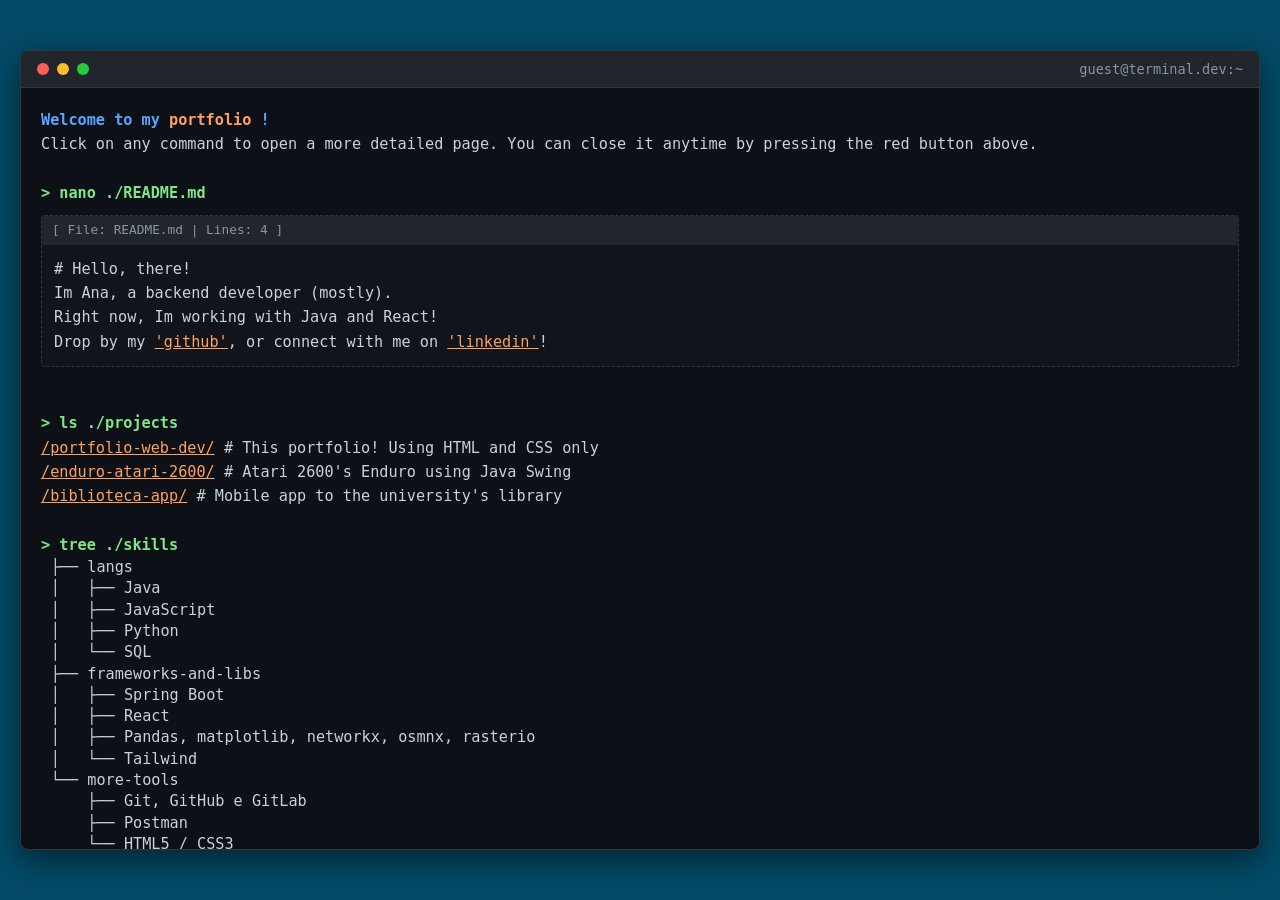
<file: portfolio-project-01/index.html>
<!DOCTYPE html>
<html lang="pt-BR">

<head>
    <meta charset="UTF-8">
    <meta name="viewport" content="width=device-width, initial-scale=1.0">
    <title>Portfolio</title>
    <link rel="stylesheet" href="style.css">
    <link rel="icon" href="dev.svg">
</head>

<body>

    <main class="terminal">

        <header class="terminal-header">
            <div class="buttons">
                <a class="btn close" href="https://github.com/anaclaramtn"></a>
                <span class="btn minimize"></span>
                <span class="btn maximize"></span>
            </div>
            <span class="title">guest@terminal.dev:~</span>
        </header>

        <section class="terminal-body">
            <p class="welcome-text">Welcome to my <span class="highlight">portfolio</span> !</p>
            <p>Click on any command to open a more detailed page. You can close it anytime by pressing the red button
                above.</p>
            <br>
            <a class="prompt projects" href="readmeDetail.html">> nano ./README.md</a>
            <div class="readme-box">
                <div class="readme-header">[ File: README.md | Lines: 4 ]</div>
                <div class="readme-body">
                    <p># Hello, there! </p>
                    <p>Im Ana, a backend developer (mostly).</p>
                    <p>Right now, Im working with Java and React!</p>
                    <p>Drop by my <a class="links-about" href="https://github.com/anaclaramtn" target="_blank">'github'</a>, or connect
                        with me on <a class="links-about" href="https://www.linkedin.com/in/anaclaramtn" target="_blank">'linkedin'</a>!
                    </p>
                </div>
            </div>


            <br>
            <a class="prompt projects" href="projectsDetail.html">> ls ./projects</a>

            <ul class="project-list">
                <li>
                    <span class="file-perm"></span>
                    <a href="https://github.com/anaclaramtn/portfolio-web-dev" target="_blank"
                        class="file-name">/portfolio-web-dev/</a>
                    <span class="file-desc"># This portfolio! Using HTML and CSS only</span>
                </li>
                <li>
                    <span class="file-perm"></span>
                    <a href="https://github.com/anaclaramtn/enduro-atari-2600" target="_blank"
                        class="file-name">/enduro-atari-2600/</a>
                    <span class="file-desc"># Atari 2600's Enduro using Java Swing</span>
                </li>
                <li>
                    <span class="file-perm"></span>
                    <a href="https://github.com/anaclaramtn/biblioteca-app" target="_blank"
                        class="file-name">/biblioteca-app/</a>
                    <span class="file-desc"># Mobile app to the university's library</span>
                </li>
            </ul>


            <br>
            <p class="prompt">> tree ./skills</p>
            <pre class="tree-output">
            ├── langs
            │   ├── <span class="text-tree">Java</span>
            │   ├── <span class="text-tree">JavaScript</span>
            │   ├── <span class="text-tree">Python</span>
            │   └── <span class="text-tree">SQL</span>
            ├── frameworks-and-libs
            │   ├── <span class="text-tree">Spring Boot</span>
            │   ├── <span class="text-tree">React</span>
            │   ├── <span class="text-tree">Pandas, matplotlib, networkx, osmnx, rasterio</span>
            │   └── <span class="text-tree">Tailwind</span>
            └── more-tools
                ├── <span class="text-tree">Git, GitHub e GitLab</span>
                ├── <span class="text-tree">Postman</span>
                └── <span class="text-tree">HTML5 / CSS3</span>
            </pre>

            <br>
            <p class="prompt">> cat ./contacts.json</p>
            <pre class="json-output">
            {
            <span class="highlight-2">"github"</span>: "<a href="https://github.com/anaclaramtn" target="_blank" class="links-about">@anaclaramtn</a>",
            <span class="highlight-2">"linkedin"</span>: "<a href="https://www.linkedin.com/in/anaclaramtn" target="_blank" class="links-about">/in/anaclaramtn</a>",
            <span class="highlight-2">"instagram"</span>: "<a href="https://instagram.com/mtnanaclara_" target="_blank" class="links-about">@mtnanaclara_</a>",
            <span class="highlight-2">"email"</span>: "<a href="mailto:anaclaramtn@gmail.com" class="links-about" >anaclaramtn@gmail.com</a>"
            }
            </pre>


            <br>
            <div class="command-line">
                <span class="prompt">guest@terminal:~$</span>
                <span class="cursor"></span>
            </div>
        </section>

    </main>
</body>

</html>
</file>
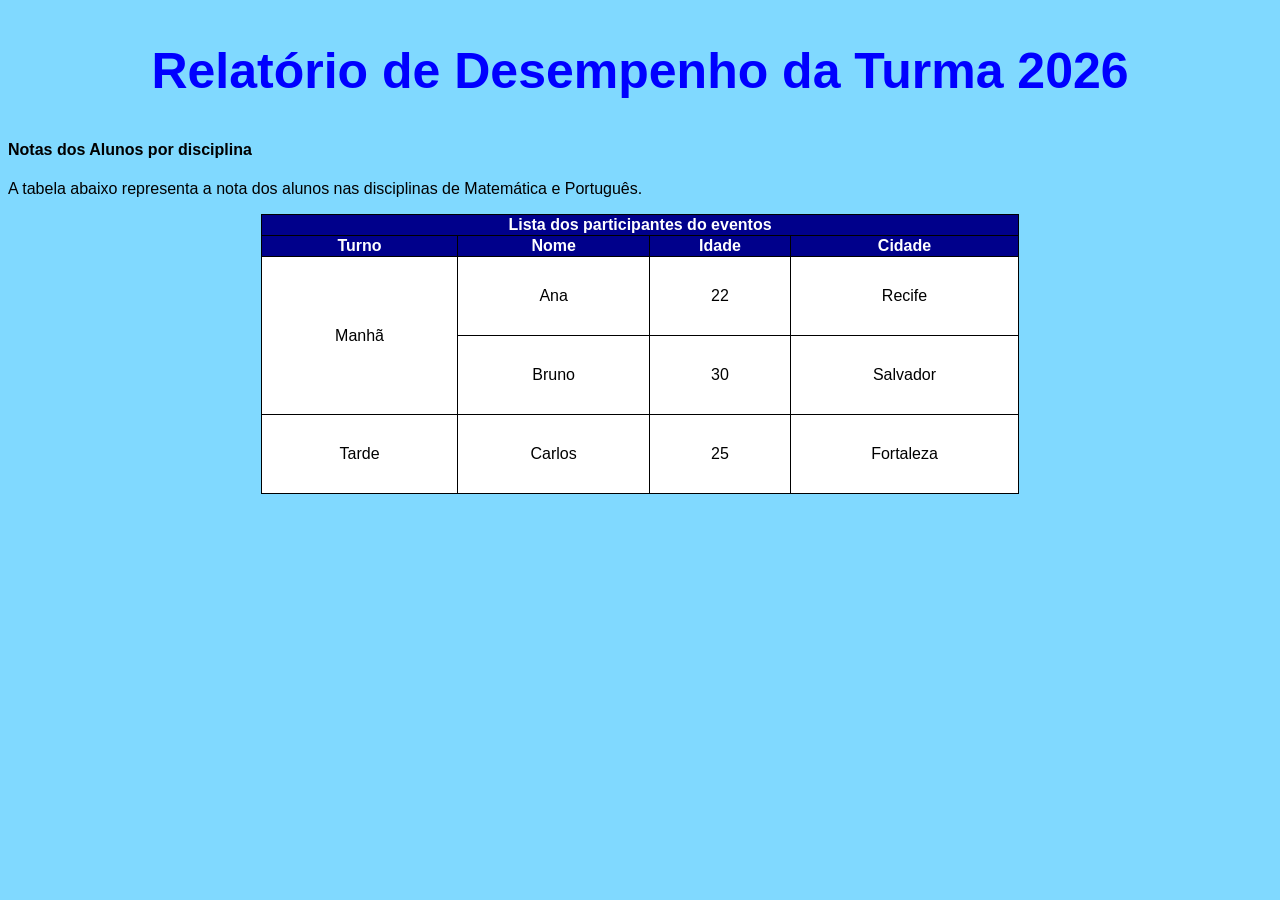
<file: classroom-practices/ExerciseTable.html>
<!DOCTYPE html>
<html lang="en">
<head>
    <meta charset="UTF-8">
    <meta name="viewport" content="width=device-width, initial-scale=1.0">
    <title>Notas</title>
    <link rel="stylesheet" href="styleTable.css">
</head>
<body>
    <h2>Relatório de Desempenho da Turma 2026</h2>
    <h4>Notas dos Alunos por disciplina</h4>
    <p>A tabela abaixo representa a nota dos alunos nas disciplinas de Matemática e Português.</p>
    <table>
        <tr>
            <th colspan="4"> Lista dos participantes do eventos </th>
        </tr>

        <tr>
            <th>Turno</th>
            <th>Nome</th>
            <th>Idade</th>
            <th>Cidade</th>
        </tr>
        
        <tr>
            <td rowspan="2" >Manhã</td>
            <td>Ana</td>
            <td>22</td>
            <td>Recife</td>
        </tr>

        <tr>
            <td>Bruno</td>
            <td>30</td>
            <td>Salvador</td>
        </tr>
        <tr>
            <td>Tarde</td>
            <td>Carlos</td>
            <td>25</td>
            <td>Fortaleza</td>
        </tr>
    </table>
</body>
</html>
</file>
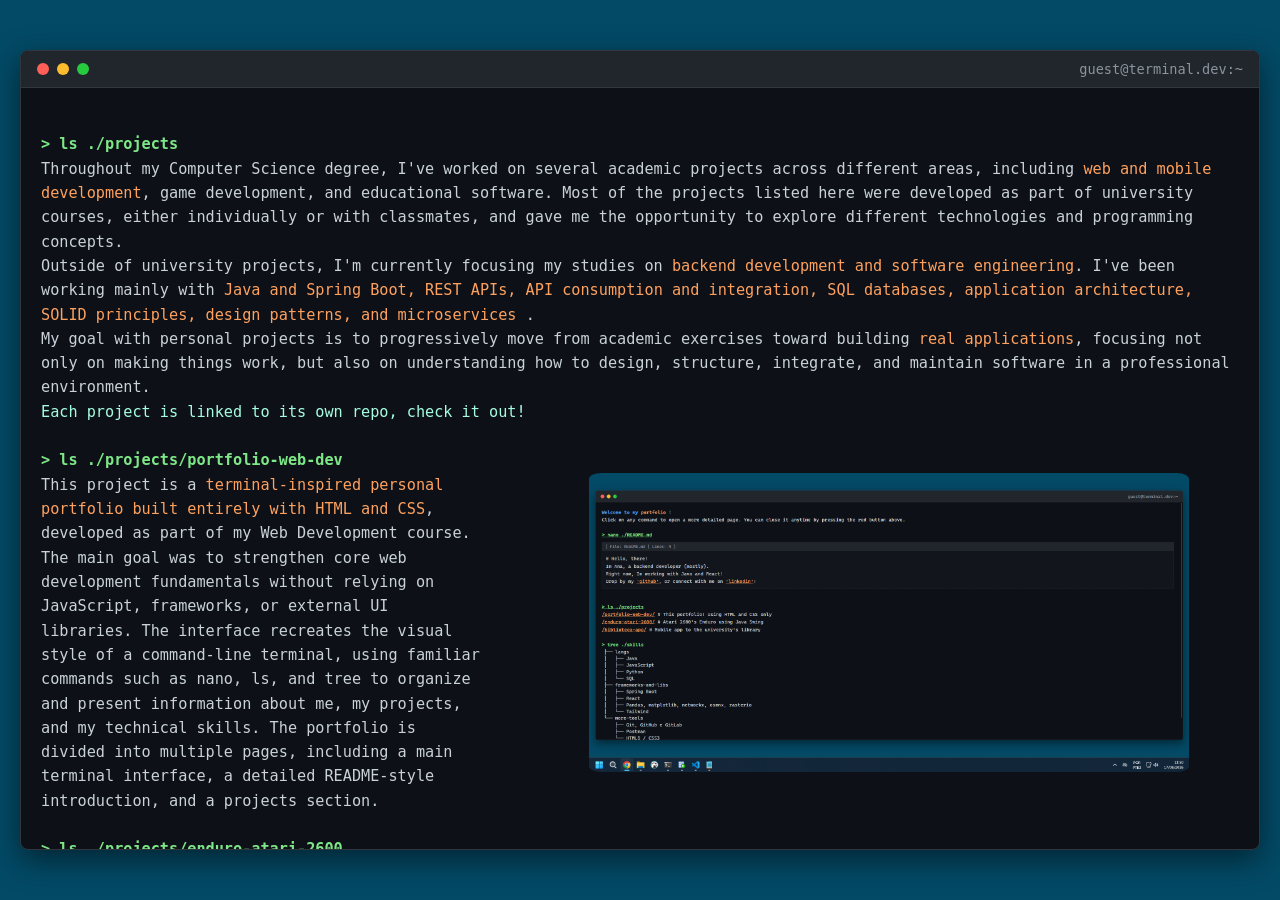
<file: portfolio-project-01/projectsDetail.html>
<!DOCTYPE html>
<html lang="en">

<head>
    <meta charset="UTF-8">
    <meta name="viewport" content="width=device-width, initial-scale=1.0">
    <title>Portfolio/projectsDetails</title>
    <link rel="stylesheet" href="style.css">
    <link rel="icon" href="dev.svg">
</head>

<body>
    <main class="terminal">
        <header class="terminal-header">
            <div class="buttons">
                <a class="btn close" href="index.html"></a>
                <span class="btn minimize"></span>
                <span class="btn maximize"></span>
            </div>
            <span class="title">guest@terminal.dev:~</span>
        </header>

        <section class="terminal-body">
            <br>
            <a class="prompt-link">> ls ./projects</a>
            <p>
                Throughout my Computer Science degree, I've worked on several academic projects across different areas,
                including <span class="highlight">web and mobile development</span>, game development, and educational
                software. Most of the projects listed here were developed as part of university courses, either
                individually or with classmates, and gave me the opportunity to explore different technologies and
                programming concepts.
                <br>
                Outside of university projects, I'm currently focusing my studies on <span class="highlight">backend
                    development and software engineering</span>. I've been working mainly with <span <span
                    class="highlight">
                    Java and Spring Boot, REST APIs, API consumption and integration, SQL databases,
                    application architecture, SOLID principles, design patterns, and microservices
                </span>.
                <br>
                My goal with personal projects is to progressively move from academic exercises toward building <span
                    class="highlight">real applications</span>, focusing not only on making things work, but also
                on understanding how to design, structure, integrate, and maintain software in a professional
                environment.
                <br>
            <p style="color: #a5fde0;">Each project is linked to its own repo, check it out!</p>
            </p>

            <br>
            <a class="prompt-link" href="https://github.com/anaclaramtn/portfolio-web-dev" target="_blank">> ls ./projects/portfolio-web-dev</a>
            <div class="container-columns">
                <div class="column">
                    <p>
                        This project is a <span class="highlight">terminal-inspired personal portfolio built entirely with HTML and CSS</span>,
                        developed as part of my Web Development course.

                        The main goal was to strengthen core web development fundamentals without relying on
                        JavaScript, frameworks, or external UI libraries. The interface recreates the visual style of a
                        command-line terminal, using familiar commands such as nano, ls, and tree to organize and
                        present information about me, my projects, and my technical skills.

                        The portfolio is divided into multiple pages, including a main terminal interface, a detailed
                        README-style introduction, and a projects section.

                    </p>
                </div>
                <div class="column">
                    <img src="projectsScreenshots/web-dev.png" class="portfolio-img">
                </div>
            </div>

            <br>
            <a class="prompt-link" href="https://github.com/anaclaramtn/enduro-atari-2600" target="_blank">> ls ./projects/enduro-atari-2600</a>
            <div class="container-columns">
                <div class="column">
                    <p>
                        This project is a recreation of Enduro developed in Java, using Swing and AWT (Abstract Window
                        Toolkit) for graphical rendering. Developed by: Ana Clara and Inácio Araripe
                        <br>
                        While inspired by the original mechanics, our version introduces a modified scoring system:
                        The player loses immediately when colliding with another car and collisions with the track walls
                        cause significant speed reduction
                        The scoring system is continuous: Points increase proportionally to the player's speed, higher
                        speed → faster score progression, lower speed → slower score accumulation and the goal is to
                        achieve the highest possible score
                    </p>
                    <br>
                    <p>
                        This project was developed based on instructional material focused on building simple games
                        using standard JDK libraries, especially Swing and AWT. The main technical references were
                        Asteroids and Space Invaders. Asteroids served as a strong foundation due to: smooth rendering
                        of multiple on-screen objects, continuous movement logic, use of game loops, handling multiple
                        entities with different sizes, game loop implementation, object modeling, collision handling and
                        class organization.
                    </p>
                </div>
                <div class="column">
                    <img src="projectsScreenshots/enduro-java.png" class="portfolio-img">
                </div>
            </div>

            <br>
            <a class="prompt-link" href="https://github.com/anaclaramtn/biblioteca-app" target="_blank">> ls ./projects/biblioteca-app</a>
            <div class="container-columns">
                <div class="column">
                    <p>
                        An Android application developed to simplify access to library services, providing a practical
                        experience for both users and administrators. The app was created to streamline user interaction
                        with the library collection, allowing users to browse books, manage loans, track returns, and
                        receive important notifications quickly and efficiently. The app allows:
                    <ul style="margin-left: 20px;">
                        <li>User registration and authentication</li>
                        <li>Browse and view the library collection</li>
                        <li>Book loan request and management</li>
                        <li>Notifications and alerts</li>
                        <li>Quick book search</li>
                    </ul>
                    </p>
                </div>
                <div class="column">
                    <div style="display: flex;">
                        <img src="projectsScreenshots/biblioteca-1.png" class="portfolio-img" style="width: 250px;">
                        <img src="projectsScreenshots/biblioteca-2.jpg" class="portfolio-img" style="width: 250px;">
                    </div>
                </div>
            </div>

            <br>
            <a class="prompt-link" href="https://github.com/anaclaramtn/naval-battle-math-relations" target="_blank">> ls ./projects/naval-battle-math-relations</a>
            <div class="container-columns">
                <div class="column">
                    <p>
                        An <a class="links-about"
                            href="https://anaclaramtn.github.io/naval-battle-math-relations/">interactive educational
                            game</a> created as part of a college-level discrete mathematics course
                        project, designed to teach mathematical relations through a strategic mission inspired by naval
                        battles.
                    </p>
                    <br>
                    <p>
                        "Batalha Naval das Relações" (Naval Battle of Relations) is a web-based game developed to help
                        high school students grasp fundamental concepts of mathematical relations through a gamified
                        experience. Set against the backdrop of "Operation Gordian Knot," the game requires players to
                        analyze communication patterns between vessels and identify the mathematical properties of
                        relations in order to progress through the mission's stages.
                    </p>
                </div>
                <div class="column">
                    <img src="projectsScreenshots/naval-battle.png" class="portfolio-img">
                </div>
            </div>

            <br>
            <a class="prompt-link" href="https://github.com/anaclaramtn/godot-projects" target="_blank">> ls ./projects/godot-projects</a>
            <div class="container-columns">
                <div class="column">
                    <p>
                        The repository contains three game development projects built with the Godot Engine, but Im
                        gonna put a screenshot of the second one, which I developed alone.
                        Each project was developed to focus on learning and mastering specific game dev and OOP
                        concepts, progressively increasing in complexity and architectural organization. All projects
                        were built using the Godot Engine and GDScript.
                    </p>
                    <p>
                        Matooine Protocol is a 2D platformer strongly inspired by classic Mario-style games. Although it
                        is more complex than the previous projects, it was fully developed within the scope and
                        technical requirements of the university course. The main goal was to design a complete and
                        fully playable experience while respecting the constraints defined by the discipline.

                    </p>
                </div>
                <div class="column">
                    <img src="projectsScreenshots/martooine.png" class="portfolio-img">
                </div>
            </div>
            <br>
            <div class="command-line">
                <span class="prompt">guest@terminal:~$</span>
                <span class="cursor"></span>
            </div>
        </section>
    </main>
</body>

</html>
</file>
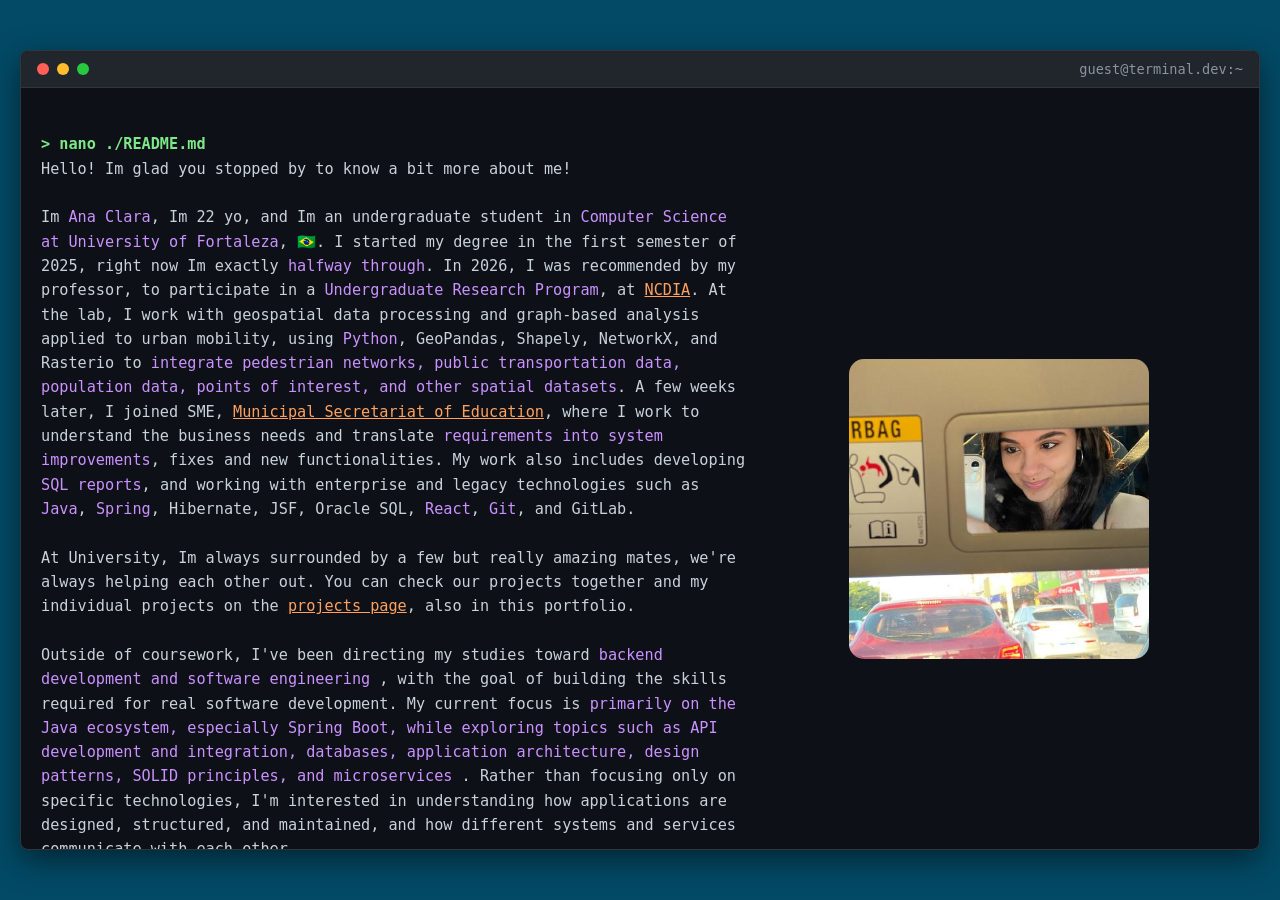
<file: portfolio-project-01/readmeDetail.html>
<!DOCTYPE html>
<html lang="en">

<head>
    <meta charset="UTF-8">
    <meta name="viewport" content="width=device-width, initial-scale=1.0">
    <title>Portfolio/readmeDetails</title>
    <link rel="stylesheet" href="style.css">
    <link rel="icon" href="dev.svg">
</head>

<body>
    <main class="terminal">
        <header class="terminal-header">
            <div class="buttons">
                <a class="btn close" href="index.html"></a>
                <span class="btn minimize"></span>
                <span class="btn maximize"></span>
            </div>
            <span class="title">guest@terminal.dev:~</span>
        </header>

        <section class="terminal-body">
            <br>
            <p class="prompt">> nano ./README.md</p>

            <div class="container-columns">
                <div class="column">
                    <p>
                        Hello! Im glad you stopped by to know a bit more about me!
                        <br>
                        <br>
                        Im <span class="highlight-2">Ana Clara</span>, Im 22 yo, and Im an undergraduate student in <span
                            class="highlight-2">Computer Science at University of Fortaleza</span>, 🇧🇷.

                        I started my degree in the first semester of 2025, right now Im exactly <span
                            class="highlight-2">halfway through</span>. In 2026, I was recommended by my professor,
                        to participate in a <span class="highlight-2">Undergraduate Research Program</span>, at
                        <a class="links-about" href="https://unifor.br/web/pesquisa-inovacao/ncdia"
                            target="_blank">NCDIA</a>. At the lab, I work with geospatial data processing
                        and graph-based analysis applied to urban mobility, using <span class="highlight-2">Python</span>,
                        GeoPandas, Shapely, NetworkX, and Rasterio to <span class="highlight-2">integrate
                            pedestrian networks, public transportation data, population data, points of interest, and
                            other spatial datasets</span>.
                        A few weeks later, I joined SME, <a class="links-about"
                            href="https://educacao.sme.fortaleza.ce.gov.br/" target="_blank">Municipal Secretariat of
                            Education</a>,
                        where I work to understand the business needs and translate <span class="highlight-2">requirements
                            into system improvements</span>, fixes and new functionalities.
                        My work also includes developing <span class="highlight-2">SQL reports</span>, and working with
                        enterprise and legacy technologies such as
                        <span class="highlight-2">Java</span>, <span class="highlight-2">Spring</span>, Hibernate, JSF,
                        Oracle SQL, <span class="highlight-2">React</span>,
                        <span class="highlight-2">Git</span>, and GitLab.
                    </p>
                    <br>
                    <p>
                        At University, Im always surrounded by a few but really amazing mates, we're always helping each
                        other out.
                        You can check our projects together and my individual projects on the <a
                            href="projectsDetail.html" class="links-about">projects page</a>, also in this portfolio.
                    </p>
                    <br>
                    <p>
                        Outside of coursework, I've been directing my studies toward <span class="highlight-2">
                            backend development and software
                            engineering
                        </span>, with the goal of building the skills required for real software development.
                        My current focus is <span style="color: rgb(202, 145, 255);">
                            primarily on the Java ecosystem, especially Spring Boot, while exploring
                            topics such as API development and integration, databases, application architecture, design
                            patterns, SOLID principles, and microservices
                        </span>.
                        Rather than focusing only on specific technologies, I'm interested in understanding
                        how applications are designed, structured, and maintained, and how different systems and
                        services communicate with each other.
                    </p>
                </div>
                <div class="column" style="align-items: center; display: flex;">
                    <img src="me.jpg" class="me-img">
                </div>
            </div>

            <br>
            <div class="command-line">
                <span class="prompt">guest@terminal:~$</span>
                <span class="cursor"></span>
            </div>
        </section>
    </main>
</body>

</html>
</file>
<file: portfolio-project-01/style.css>
:root {
  --pageBg: #034a66;          
  --terminalBg: #0d1117;    
  --headerBg: #21262d;       
  --borderColor: #30363d;     
  
  --btnClose: #ff5f56;        
  --btnMinimize: #ffbd2e;    
  --btnMaximize: #27c93f;  

  --titleColor: #8b949e;      
  --textColor: #c9d1d9;       
  --welcomeColor: #58a6ff;  
  --highlightColor: #ffa15e; 
  --highlightColor-2: rgb(202, 145, 255); 
  --linksColor: #a5fde0;
  --promptColor: #7ee787;     

  --patternRadius: 8px;
}

* {
  box-sizing: border-box;
  margin: 0;
  padding: 0;
}

* {
  box-sizing: border-box;
  margin: 0;
  padding: 0;
}

body {
  background-color: var(--pageBg);
  display: flex;
  justify-content: center;
  align-items: center;
  min-height: 100vh;
  font-family: monospace;
  padding: 20px;
  height: 100vh;
  overflow: hidden;
}

.file-name{
    color: var(--highlightColor);
}
.file-name:hover{
    color: var(--linksColor);
}

.terminal { 
  width: 100%;
  max-width: 2000px;
  height: calc(100vh - 40px);
  max-height: 800px;
  background-color: var(--terminalBg);
  border: 1px solid var(--borderColor);
  border-radius: var(--patternRadius);
  box-shadow: 0 10px 30px rgba(0, 0, 0, 0.5); 
  overflow: hidden;
  overflow-x: hidden;

  display: flex;
  flex-direction: column;
  overflow: hidden;
}

.terminal-header {
  background-color: var(--headerBg);
  padding: 10px 16px;
  display: flex;
  align-items: center;
  justify-content: space-between;
  border-bottom: 1px solid var(--borderColor);
}

.buttons {
  display: flex;
  gap: 8px;
}

.btn {
  width: 12px;
  height: 12px;
  border-radius: 50%;
  display: inline-block;
}

.close { background-color: var(--btnClose); }
.minimize { background-color: var(--btnMinimize); }
.maximize { background-color: var(--btnMaximize); }

.title {
  color: var(--titleColor);
  font-size: 0.85rem;
}

/* parte interna do terminal */
.terminal-body {
  padding: 20px;
  color: var(--textColor);
  font-size: 0.95rem;
  line-height: 1.6;

  flex: 1;
  overflow: auto;
}

.welcome-text {
  color: var(--welcomeColor);
  font-weight: bold;
}

.highlight {
  color: var(--highlightColor);
}

.highlight-2 {
  color: var(--highlightColor-2);
}

.links-about {
  color: var(--highlightColor);
}
.links-about:hover {
  color: var(--linksColor);
}

.command-line {
  display: flex;
  align-items: center;
  gap: 8px;
}

.prompt {
  color: var(--promptColor);
  font-weight: bold;
}

.prompt-link {
  color: var(--promptColor);
  font-weight: bold;
  text-decoration: none;
}

.prompt-link:hover {
  color: var(--linksColor);
}

.projects:hover{
  color: var(--linksColor);
}
.projects{
  text-decoration: none;
}

.cursor {
  width: 8px;
  height: 18px;
  background-color: var(--promptColor);
  display: inline-block;
  animation: piscar 0.8s infinite;
}

.project-list {
  list-style: none;
  padding: 0;
  margin: 0;
}

@keyframes piscar {
  0%, 100% { opacity: 1; }
  50% { opacity: 0; }
}

.readme-box {
  border: 1px dashed var(--borderColor);
  border-radius: 4px;
  margin: 10px 0 20px 0;
  background-color: rgba(255, 255, 255, 0.02);
}

.readme-header {
  background-color: var(--headerBg);
  color: var(--titleColor);
  padding: 4px 10px;
  font-size: 0.8rem;
}

.readme-body {
  padding: 12px;
  color: var(--textColor);
}

/* scroll bar */
.terminal-body::-webkit-scrollbar {
  width: 8px;
}
.terminal-body::-webkit-scrollbar-track {
  background-color: var(--terminalBg);
}
.terminal-body::-webkit-scrollbar-thumb {
  background-color: var(--borderColor);
  border-radius: 0px;
  border: 2px solid var(--terminalBg)
}
.terminal-body::-webkit-scrollbar-thumb:hover {
  background-color: var(--promptColor);
}

.tree-output {
  color: var(--textColor);
  font-family: inherit;
  margin: 0px 0 -20px -100px;
  padding-left: 0;
  line-height: 1.4;
}

.text-tree:hover{
  color: var(--highlightColor-2);
}

.container-columns{
  display: flex;
  gap: 100px;
}

.column {
  flex: auto;
}

.me-img{
  width: 300px;
  margin-right: 90px;
  border-radius: 5%;
}

.portfolio-img{
  width: 600px;
  margin-right: 50px;
  border-radius: 2%;
}

.json-output {
  color: var(--textColor);
  font-family: inherit;
  margin: 0px 0 20px -100px;
}
</file>
<file: classroom-practices/styleTable.css>
body {
    font-family: 'Franklin Gothic Medium', 'Arial Narrow', Arial, sans-serif;
    background-color:rgb(128, 217, 255);
}

table, td, th {
    border: 1px solid black;
}

h2 {
    color: blue;
    text-align: center;
    font-size: 50px;
}

td{
    background-color: white;
    color: black;
    padding: 30px;
    text-align: center;
}

th {
    border: 1px solid black;
    background-color: darkblue;
    color: white;
    border: 1px solid black;
}

table{ 
    margin: 0 auto;
    width: 60%;
    background-color: white;
    border-collapse: collapse;
}
</file>
